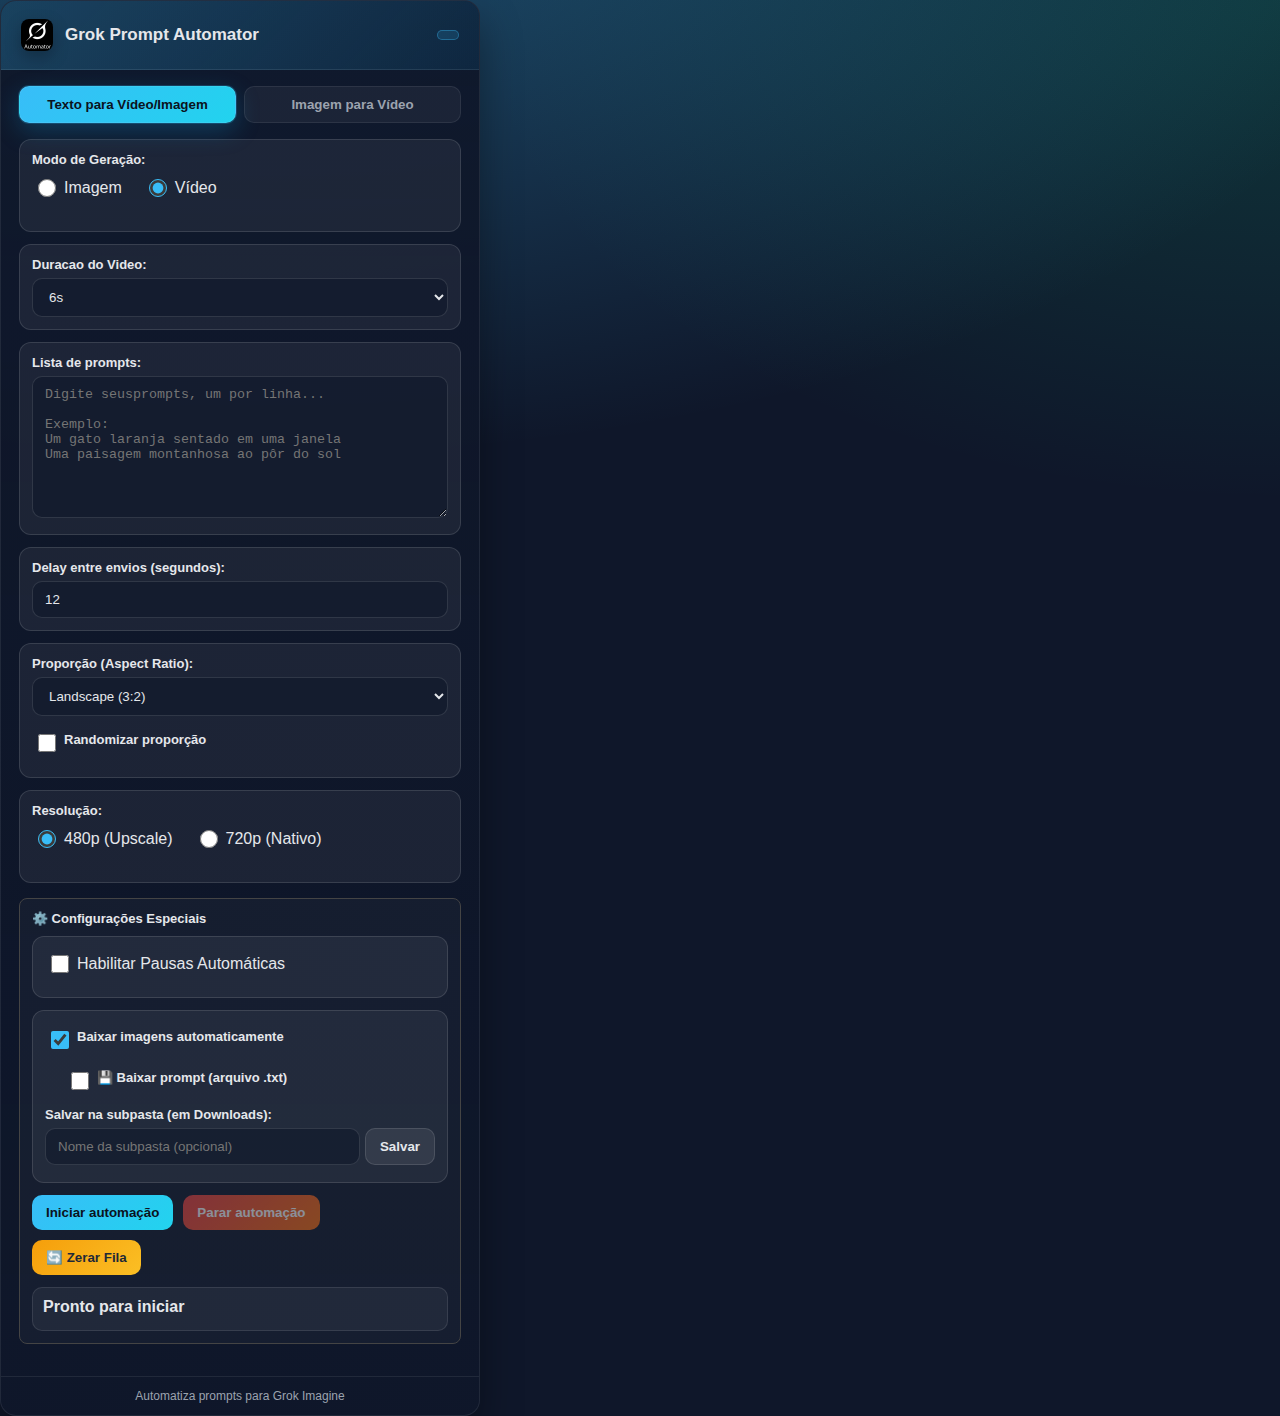
<file: popup.html>
﻿<!DOCTYPE html>
<html lang="pt-BR">

<head>
    <meta charset="UTF-8">
    <meta name="viewport" content="width=device-width, initial-scale=1.0">
    <title>Grok Prompt Automator</title>
    <link rel="stylesheet" href="popup.css">
    <meta http-equiv="Content-Security-Policy"
        content="default-src 'self'; style-src 'self' 'unsafe-inline'; script-src 'self'; img-src 'self' data:">
</head>

<body>
    <div class="container">
        <header class="header">
            <div class="logo">
                <img src="icons/icon-32.png" alt="Grok Automator">
                <h1>Grok Prompt Automator</h1>
                <span id="version-badge" class="version-badge"></span>
            </div>
        </header>

        <main class="main-content">
            <!-- Tabs System -->
            <div class="tabs">
                <button class="tab-btn active" data-tab="text-tab">Texto para Vídeo/Imagem</button>
                <button class="tab-btn" data-tab="image-video-tab">Imagem para Vídeo</button>
            </div>

            <div id="text-tab" class="tab-content active">
                <div class="section">
                    <label class="label">Modo de Geração:</label>
                    <div class="radio-group" style="display: flex; gap: 15px; margin-bottom: 10px;">
                        <div class="radio-container">
                            <input type="radio" id="mode-image" name="generation-mode" value="image">
                            <label for="mode-image">Imagem</label>
                        </div>
                        <div class="radio-container">
                            <input type="radio" id="mode-video" name="generation-mode" value="video" checked>
                            <label for="mode-video">Vídeo</label>
                        </div>
                    </div>
                </div>

                <div class="section" id="video-duration-container">
                    <label for="video-duration-select" class="label">Duracao do Video:</label>
                    <select id="video-duration-select" class="input">
                        <option value="6s">6s</option>
                        <option value="10s">10s</option>
                    </select>
                </div>

                <div class="section">
                    <label for="prompts-textarea" class="label">Lista de prompts:</label>
                    <textarea id="prompts-textarea" class="textarea"
                        placeholder="Digite seusprompts, um por linha...&#10;&#10;Exemplo:&#10;Um gato laranja sentado em uma janela&#10;Uma paisagem montanhosa ao pôr do sol"
                        rows="8"></textarea>
                </div>

                <div class="section">
                    <label for="delay-input" class="label">Delay entre envios (segundos):</label>
                    <input type="number" id="delay-input" class="input" value="12" min="1" max="300">
                    <div id="video-delay-warning"
                        style="display: none; margin-top: 8px; padding: 8px; border-radius: 8px; background: #fff7ed; color: #b45309; font-size: 12px;">
                        Atenção: este tempo pode ser insuficiente para o Grok gerar e fazer upscale do vídeo.
                    </div>
                </div>

                <div class="section">
                    <label class="label">Proporção (Aspect Ratio):</label>
                    <select id="aspect-ratio-select" class="input" style="margin-bottom: 10px;">
                        <option value="1:1">Square (1:1)</option>
                        <option value="2:3">Portrait (2:3)</option>
                        <option value="3:2" selected>Landscape (3:2)</option>
                        <option value="9:16">Vertical (9:16)</option>
                        <option value="16:9">Widescreen (16:9)</option>
                    </select>

                    <div class="checkbox-container">
                        <input type="checkbox" id="toggle-randomize">
                        <label for="toggle-randomize" class="label">Randomizar proporção</label>
                    </div>

                    <div id="randomize-section"
                        style="display: none; margin-top: 10px; padding: 10px; border: 1px solid #ddd; border-radius: 4px;">
                        <label class="label" style="margin-bottom: 5px; display: block;">Incluir no sorteio:</label>
                        <div class="checkbox-container">
                            <input type="checkbox" class="random-option" value="1:1" id="random-1-1" checked>
                            <label for="random-1-1" class="label-small">Square (1:1)</label>
                        </div>
                        <div class="checkbox-container">
                            <input type="checkbox" class="random-option" value="2:3" id="random-2-3" checked>
                            <label for="random-2-3" class="label-small">Portrait (2:3)</label>
                        </div>
                        <div class="checkbox-container">
                            <input type="checkbox" class="random-option" value="3:2" id="random-3-2" checked>
                            <label for="random-3-2" class="label-small">Landscape (3:2)</label>
                        </div>
                        <div class="checkbox-container">
                            <input type="checkbox" class="random-option" value="9:16" id="random-9-16" checked>
                            <label for="random-9-16" class="label-small">Vertical (9:16)</label>
                        </div>
                        <div class="checkbox-container">
                            <input type="checkbox" class="random-option" value="16:9" id="random-16-9" checked>
                            <label for="random-16-9" class="label-small">Widescreen (16:9)</label>
                        </div>
                    </div>
                </div>

                <div class="section">
                    <label class="label">Resolução:</label>
                    <div class="radio-group" style="display: flex; gap: 15px; margin-bottom: 10px;">
                        <div class="radio-container">
                            <input type="radio" id="res-480p" name="resolution" value="480p" checked>
                            <label for="res-480p">480p (Upscale)</label>
                        </div>
                        <div class="radio-container">
                            <input type="radio" id="res-720p" name="resolution" value="720p">
                            <label for="res-720p">720p (Nativo)</label>
                        </div>
                    </div>
                </div>
            </div>

            <div id="image-video-tab" class="tab-content">
                <div class="section" id="video-duration-container-image">
                    <label for="video-duration-select-image" class="label">Duracao do Video:</label>
                    <select id="video-duration-select-image" class="input">
                        <option value="6s">6s</option>
                        <option value="10s">10s</option>
                    </select>
                </div>

                <div class="section">
                    <label class="label">Resolução:</label>
                    <div class="radio-group" style="display: flex; gap: 15px; margin-bottom: 10px;">
                        <div class="radio-container">
                            <input type="radio" id="res-image-480p" name="resolution-image" value="480p" checked>
                            <label for="res-image-480p">480p (Upscale)</label>
                        </div>
                        <div class="radio-container">
                            <input type="radio" id="res-image-720p" name="resolution-image" value="720p">
                            <label for="res-image-720p">720p (Nativo)</label>
                        </div>
                    </div>
                </div>

                <div class="section">
                    <label for="delay-input-image" class="label">Delay entre envios (segundos):</label>
                    <input type="number" id="delay-input-image" class="input" value="10" min="1" max="300">
                    <div id="video-delay-warning-image"
                        style="display: none; margin-top: 8px; padding: 8px; border-radius: 8px; background: #fff7ed; color: #b45309; font-size: 12px;">
                        Atenção: este tempo pode ser insuficiente para o Grok gerar e fazer upscale do vídeo.
                    </div>
                </div>

                <div class="section">
                    <label class="label">Upload de Imagens (Batch):</label>
                    <div id="dropzone" class="dropzone">
                        <div class="dropzone-text">
                            <span>📁 Arraste ou clique para fazer upload</span>
                            <small>Suporta múltiplas imagens</small>
                        </div>
                        <input type="file" id="image-input" multiple accept="image/*" style="display: none;">
                    </div>
                    <div id="image-count-label" class="label"
                        style="display: none; margin-top: 12px; margin-bottom: 4px; font-weight: 700; color: var(--primary-light);">
                        0 imagens selecionadas
                    </div>
                    <div id="image-preview-container" class="image-preview-container">
                        <!-- Thumbnails will appear here -->
                    </div>
                    <div class="image-controls" style="display: none; margin-top: 10px;">
                        <button id="clear-images-btn" class="btn btn-secondary"
                            style="padding: 8px; font-size: 12px; min-height: auto;">Limpar Imagens</button>
                    </div>
                </div>
            </div>

            <div class="section special-settings"
                style="margin-top: 15px; padding: 12px; border: 1px solid #444; border-radius: 8px; background-color: rgba(255,255,255,0.03);">
                <label class="label" style="font-weight: bold; margin-bottom: 10px; display: block;">⚙️ Configurações
                    Especiais</label>

                <div class="section special-card-settings">
                    <div class="checkbox-container centered-checkbox">
                        <input type="checkbox" id="toggle-break">
                        <label for="toggle-break" class="label-dark">Habilitar Pausas Automáticas</label>
                    </div>

                    <div id="break-settings"
                        style="display: none; margin-top: 12px; padding: 12px; background: rgba(255, 255, 255, 0.04); border-radius: 10px; border: 1px solid rgba(255, 255, 255, 0.08);">
                        <div style="display: flex; align-items: center; gap: 8px; margin-bottom: 10px;">
                            <span class="label-dark">A cada</span>
                            <input type="number" id="break-prompts" class="input input-inline" value="3" min="1"
                                style="width: 60px; text-align: center;">
                            <span class="label-dark">imagens/prompts</span>
                        </div>

                        <div
                            style="font-size: 12px; color: var(--text-muted); text-align: center; margin-bottom: 10px;">
                            Intervalo de pausa aleatório (minutos)</div>

                        <div style="display: flex; align-items: center; gap: 8px; justify-content: center;">
                            <input type="number" id="break-min" class="input input-inline" value="1" min="1"
                                style="width: 60px; text-align: center;">
                            <span style="color: var(--text-muted);">—</span>
                            <input type="number" id="break-max" class="input input-inline" value="6" min="1"
                                style="width: 60px; text-align: center;">
                            <span class="label-dark">min</span>
                        </div>

                        <div id="break-badge" class="badge-pill" style="margin-top: 10px; text-align: center;">1 - 6 min
                        </div>
                    </div>
                </div>

                <div class="section download-settings">
                    <div class="checkbox-container" id="upscale-container" style="display: none;">
                        <input type="checkbox" id="toggle-upscale">
                        <label for="toggle-upscale" class="label">Upscale Vídeo (Beta)</label>
                    </div>
                    <div class="checkbox-container">
                        <input type="checkbox" id="auto-download-checkbox" checked>
                        <label for="auto-download-checkbox" class="label">Baixar imagens automaticamente</label>
                    </div>
                    <!-- Opções condicionais (só aparecem se auto-download estiver marcado) -->
                    <div id="auto-download-options" style="margin-left: 20px; margin-top: 8px;">
                        <div class="checkbox-container" id="download-all-images-container" style="display: none;">
                            <input type="checkbox" id="download-all-images-checkbox">
                            <label for="download-all-images-checkbox" class="label">🖼️ Baixar várias imagens</label>
                        </div>
                        <!-- Selectbox para quantidade de imagens (aparece quando 'Baixar várias' está marcado) -->
                        <div id="download-multi-count-container"
                            style="display: none; margin-left: 28px; margin-bottom: 8px;">
                            <label for="download-multi-count" class="label"
                                style="font-size: 12px; color: var(--text-muted);">Quantidade:</label>
                            <select id="download-multi-count" class="input"
                                style="width: 80px; padding: 4px 8px; font-size: 13px;">
                                <option value="2">2</option>
                                <option value="3">3</option>
                                <option value="4" selected>4</option>
                                <option value="5">5</option>
                                <option value="6">6</option>
                                <option value="7">7</option>
                                <option value="8">8</option>
                                <option value="9">9</option>
                                <option value="10">10</option>
                                <option value="11">11</option>
                                <option value="12">12</option>
                                <option value="13">13</option>
                                <option value="14">14</option>
                                <option value="15">15</option>
                                <option value="16">16</option>
                            </select>
                            <span class="label" style="font-size: 12px; color: var(--text-muted);">imagens por
                                prompt</span>
                        </div>
                        <div class="checkbox-container">
                            <input type="checkbox" id="auto-download-prompt-checkbox">
                            <label for="auto-download-prompt-checkbox" class="label">💾 Baixar prompt (arquivo
                                .txt)</label>
                        </div>
                    </div>
                    <div id="specificDownloadFolderSection" style="margin-top: 10px;">
                        <label for="downloadSubfolderName" class="label">Salvar na subpasta (em Downloads):</label>
                        <div style="display: flex;">
                            <input type="text" id="downloadSubfolderName" placeholder="Nome da subpasta (opcional)"
                                class="input" style="flex-grow: 1; margin-right: 5px;">
                            <button id="saveDownloadFolder" class="btn">Salvar</button>
                        </div>
                        <div id="downloadFolderStatus" style="font-size: 12px; margin-top: 5px;"></div>
                    </div>

                </div>

                <div class="automation-controls">
                    <button id="start-btn" class="btn btn-primary">Iniciar automação</button>
                    <button id="stop-btn" class="btn btn-danger" disabled>Parar automação</button>
                </div>

                <div class="reset-controls" id="reset-controls-container">
                    <button id="reset-btn" class="btn btn-warning">🔄 Zerar Fila</button>
                </div>

                <div class="status">
                    <div id="status-text" class="status-text">Pronto para iniciar</div>
                    <div id="progress-info" class="progress-info"></div>
                </div>
            </div>
        </main>

        <footer class="footer">
            <p>Automatiza prompts para Grok Imagine</p>
            <p id="version-footer" class="version-footer"></p>
        </footer>
    </div>

    <script src="popup.js"></script>
</body>

</html>
</file>
<file: popup.css>
﻿:root {
    --bg: #0f172a;
    --bg-soft: #111827;
    --surface: #0b1220;
    --card: rgba(255, 255, 255, 0.06);
    --border: rgba(255, 255, 255, 0.12);
    --text: #e5e7eb;
    --text-muted: #9ca3af;
    --primary: #38bdf8;
    --primary-dark: #0ea5e9;
    --primary-light: #7dd3fc;
    --danger: #ef4444;
    --warning: #f59e0b;
    --success: #10b981;
    --shadow: 0 20px 40px rgba(0, 0, 0, 0.35);
    --shadow-glow: 0 0 0 1px rgba(56, 189, 248, 0.2), 0 8px 24px rgba(14, 165, 233, 0.25);
}

* {
    margin: 0;
    padding: 0;
    box-sizing: border-box;
}

body {
    font-family: 'Trebuchet MS', 'Segoe UI', sans-serif;
    background: radial-gradient(1200px 600px at 20% -10%, rgba(56, 189, 248, 0.35), transparent),
        radial-gradient(800px 500px at 100% 0%, rgba(16, 185, 129, 0.2), transparent),
        var(--bg);
    color: var(--text);
    min-height: 100vh;
}

.container {
    width: 480px;
    min-width: 480px;
    max-width: 480px;
    min-height: 650px;
    background: linear-gradient(180deg, rgba(15, 23, 42, 0.95), rgba(15, 23, 42, 0.85));
    border-radius: 16px;
    box-shadow: var(--shadow);
    border: 1px solid rgba(255, 255, 255, 0.08);
    overflow: hidden;
    display: flex;
    flex-direction: column;
}

.header {
    background: linear-gradient(135deg, rgba(56, 189, 248, 0.25), rgba(14, 165, 233, 0.1));
    padding: 18px 20px;
    border-bottom: 1px solid rgba(255, 255, 255, 0.08);
}

.logo {
    display: flex;
    align-items: center;
    gap: 12px;
}

.logo img {
    width: 32px;
    height: 32px;
    border-radius: 8px;
    box-shadow: 0 6px 16px rgba(0, 0, 0, 0.25);
}

.logo h1 {
    font-size: 17px;
    font-weight: 700;
    margin: 0;
    color: var(--text);
}

.version-badge {
    margin-left: auto;
    padding: 4px 10px;
    border-radius: 999px;
    font-size: 11px;
    font-weight: 700;
    letter-spacing: 0.6px;
    background: rgba(56, 189, 248, 0.15);
    border: 1px solid rgba(56, 189, 248, 0.35);
    color: var(--primary-light);
}

.main-content {
    padding: 16px 18px 20px;
    flex: 1;
    overflow-y: auto;
}

.tabs {
    display: flex;
    gap: 8px;
    margin-bottom: 16px;
}

.tab-btn {
    flex: 1;
    border: 1px solid rgba(255, 255, 255, 0.08);
    background: rgba(255, 255, 255, 0.05);
    color: var(--text-muted);
    padding: 10px 12px;
    border-radius: 10px;
    cursor: pointer;
    font-weight: 600;
    transition: all 0.2s ease;
}

.tab-btn.active {
    color: #0b1220;
    background: linear-gradient(135deg, #38bdf8, #22d3ee);
    box-shadow: var(--shadow-glow);
}

.tab-content {
    display: none;
}

.tab-content.active {
    display: block;
}

.section {
    background: var(--card);
    border: 1px solid var(--border);
    border-radius: 12px;
    padding: 12px;
    margin-bottom: 12px;
}

.label {
    font-size: 13px;
    font-weight: 600;
    color: var(--text);
    margin-bottom: 6px;
    display: block;
}

.label-small {
    font-size: 12px;
    color: var(--text-muted);
}

.input,
.textarea {
    width: 100%;
    padding: 10px 12px;
    border-radius: 10px;
    border: 1px solid rgba(255, 255, 255, 0.12);
    background: rgba(15, 23, 42, 0.6);
    color: var(--text);
    outline: none;
}

.input:focus {
    border-color: var(--primary);
    box-shadow: 0 0 0 2px rgba(56, 189, 248, 0.2);
}

.input-inline {
    width: auto;
    padding: 6px 10px;
    font-size: 14px;
}

.textarea {
    resize: vertical;
}

.checkbox-container,
.radio-container {
    display: flex;
    align-items: center;
    gap: 8px;
    margin-bottom: 6px;
    cursor: pointer;
    padding: 6px;
    border-radius: 8px;
    transition: background 0.2s ease;
}

.checkbox-container:hover,
.radio-container:hover {
    background: rgba(255, 255, 255, 0.04);
}

input[type="checkbox"],
input[type="radio"] {
    width: 18px;
    height: 18px;
    cursor: pointer;
    accent-color: var(--primary);
}

.btn {
    background: rgba(255, 255, 255, 0.08);
    color: var(--text);
    border: 1px solid rgba(255, 255, 255, 0.12);
    padding: 10px 14px;
    border-radius: 10px;
    cursor: pointer;
    font-weight: 600;
    transition: transform 0.2s ease, box-shadow 0.2s ease;
}

.btn-primary {
    background: linear-gradient(135deg, #38bdf8, #22d3ee);
    color: #0b1220;
    border: none;
}

.btn-danger {
    background: linear-gradient(135deg, #ef4444, #f97316);
    color: #fff;
    border: none;
}

.btn-warning {
    background: linear-gradient(135deg, #f59e0b, #fbbf24);
    color: #1f2937;
    border: none;
}

.btn-secondary {
    background: rgba(255, 255, 255, 0.08);
    color: var(--text);
    border: 1px solid rgba(255, 255, 255, 0.12);
}

.btn:hover {
    transform: translateY(-1px);
    box-shadow: 0 10px 20px rgba(0, 0, 0, 0.25);
}

.btn:disabled {
    opacity: 0.5;
    cursor: not-allowed;
    transform: none !important;
}

.dropzone {
    border: 2px dashed rgba(56, 189, 248, 0.4);
    border-radius: 12px;
    padding: 24px 16px;
    text-align: center;
    cursor: pointer;
    transition: all 0.3s ease;
    background: rgba(15, 23, 42, 0.4);
}

.dropzone:hover {
    border-color: var(--primary);
    background: rgba(56, 189, 248, 0.08);
    box-shadow: var(--shadow-glow);
}

.dropzone-text {
    display: flex;
    flex-direction: column;
    gap: 6px;
    color: var(--text-muted);
}

.image-preview-container {
    display: grid;
    grid-template-columns: repeat(3, 1fr);
    gap: 10px;
    margin-top: 10px;
}

.image-preview-item {
    position: relative;
    border-radius: 10px;
    overflow: hidden;
    border: 1px solid rgba(255, 255, 255, 0.12);
    background: rgba(15, 23, 42, 0.7);
}

.image-preview-item img {
    width: 100%;
    height: 80px;
    object-fit: cover;
    display: block;
}

.image-name {
    display: block;
    font-size: 10px;
    padding: 6px;
    color: var(--text-muted);
    white-space: nowrap;
    overflow: hidden;
    text-overflow: ellipsis;
}

.remove-image-btn {
    position: absolute;
    top: 6px;
    right: 6px;
    background: rgba(0, 0, 0, 0.6);
    color: #fff;
    border: none;
    border-radius: 999px;
    width: 20px;
    height: 20px;
    cursor: pointer;
    font-weight: 700;
}

.image-preview-item.processing {
    outline: 2px solid var(--primary);
}

.image-preview-item.processed {
    outline: 2px solid var(--success);
}

.checkmark-overlay {
    position: absolute;
    bottom: 6px;
    right: 6px;
    background: rgba(16, 185, 129, 0.9);
    color: #fff;
    border-radius: 999px;
    width: 20px;
    height: 20px;
    display: flex;
    align-items: center;
    justify-content: center;
    font-size: 12px;
}

.automation-controls {
    display: flex;
    gap: 10px;
}

.reset-controls {
    margin-top: 10px;
}

.status {
    margin-top: 12px;
    padding: 10px;
    border-radius: 10px;
    background: rgba(255, 255, 255, 0.05);
    border: 1px solid rgba(255, 255, 255, 0.1);
}

.status-text {
    font-weight: 600;
    color: var(--text);
}

.progress-info {
    font-size: 12px;
    color: var(--text-muted);
    margin-top: 4px;
}

.footer {
    padding: 12px 18px;
    border-top: 1px solid rgba(255, 255, 255, 0.08);
    text-align: center;
    color: var(--text-muted);
    font-size: 12px;
}
</file>
